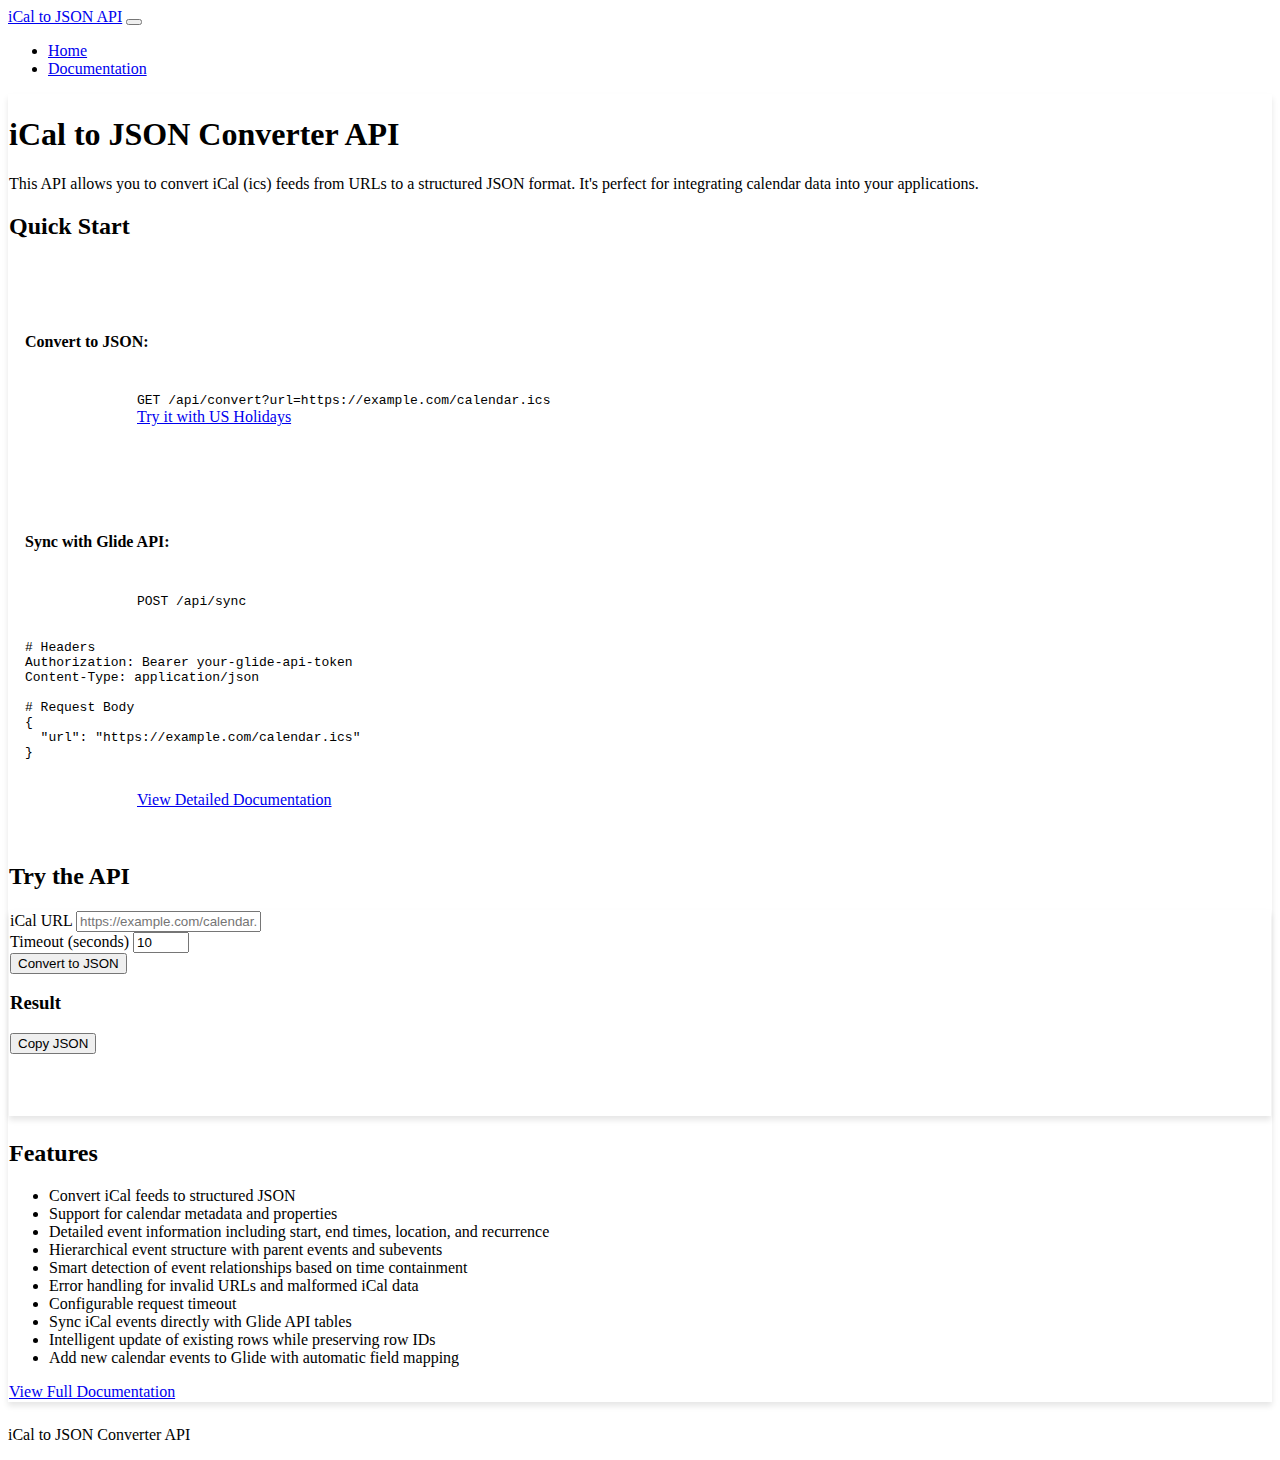
<file: templates/index.html>
<!DOCTYPE html>
<html lang="en" data-bs-theme="dark">
<head>
    <meta charset="UTF-8">
    <meta name="viewport" content="width=device-width, initial-scale=1.0">
    <title>iCal to JSON Converter API</title>
    <link rel="stylesheet" href="https://cdn.replit.com/agent/bootstrap-agent-dark-theme.min.css">
    <link rel="stylesheet" href="/static/css/style.css">
</head>
<body>
    <nav class="navbar navbar-expand-lg navbar-dark bg-dark">
        <div class="container">
            <a class="navbar-brand" href="/">iCal to JSON API</a>
            <button class="navbar-toggler" type="button" data-bs-toggle="collapse" data-bs-target="#navbarNav" aria-controls="navbarNav" aria-expanded="false" aria-label="Toggle navigation">
                <span class="navbar-toggler-icon"></span>
            </button>
            <div class="collapse navbar-collapse" id="navbarNav">
                <ul class="navbar-nav ms-auto">
                    <li class="nav-item">
                        <a class="nav-link active" href="/">Home</a>
                    </li>
                    <li class="nav-item">
                        <a class="nav-link" href="/documentation">Documentation</a>
                    </li>
                </ul>
            </div>
        </div>
    </nav>

    <div class="container mt-4">
        <div class="row">
            <div class="col-lg-12">
                <div class="card">
                    <div class="card-header">
                        <h1 class="card-title">iCal to JSON Converter API</h1>
                    </div>
                    <div class="card-body">
                        <p class="lead">
                            This API allows you to convert iCal (ics) feeds from URLs to a structured JSON format. 
                            It's perfect for integrating calendar data into your applications.
                        </p>
                        <h2>Quick Start</h2>
                        <div class="code-block">
                            <h4>Convert to JSON:</h4>
                            <code class="d-block mb-3">GET /api/convert?url=https://example.com/calendar.ics</code>
                            <a href="/api/convert?url=https://calendar.google.com/calendar/ical/en.usa%23holiday%40group.v.calendar.google.com/public/basic.ics" class="btn btn-primary" target="_blank">Try it with US Holidays</a>
                        </div>
                        
                        <div class="code-block mt-4">
                            <h4>Sync with Glide API:</h4>
                            <code class="d-block mb-3">POST /api/sync</code>
                            <pre class="mb-3">
# Headers
Authorization: Bearer your-glide-api-token
Content-Type: application/json

# Request Body
{
  "url": "https://example.com/calendar.ics"
}
</pre>
                            <a href="/documentation#endpoints" class="btn btn-info">View Detailed Documentation</a>
                        </div>
                        
                        <h2 class="mt-4">Try the API</h2>
                        <div class="card">
                            <div class="card-body">
                                <form id="apiForm" class="mb-3">
                                    <div class="mb-3">
                                        <label for="urlInput" class="form-label">iCal URL</label>
                                        <input type="url" class="form-control" id="urlInput" placeholder="https://example.com/calendar.ics" required>
                                    </div>
                                    <div class="mb-3">
                                        <label for="timeoutInput" class="form-label">Timeout (seconds)</label>
                                        <input type="number" class="form-control" id="timeoutInput" value="10" min="1" max="60">
                                    </div>
                                    <button type="submit" class="btn btn-primary">Convert to JSON</button>
                                </form>
                                
                                <div id="resultContainer" class="d-none mt-4">
                                    <h3>Result</h3>
                                    <div class="mb-2">
                                        <button id="copyBtn" class="btn btn-sm btn-secondary">Copy JSON</button>
                                    </div>
                                    <pre id="jsonResult" class="code-block"></pre>
                                </div>
                            </div>
                        </div>
                        
                        <h2 class="mt-4">Features</h2>
                        <ul class="list-group mb-4">
                            <li class="list-group-item">Convert iCal feeds to structured JSON</li>
                            <li class="list-group-item">Support for calendar metadata and properties</li>
                            <li class="list-group-item">Detailed event information including start, end times, location, and recurrence</li>
                            <li class="list-group-item">Hierarchical event structure with parent events and subevents</li>
                            <li class="list-group-item">Smart detection of event relationships based on time containment</li>
                            <li class="list-group-item">Error handling for invalid URLs and malformed iCal data</li>
                            <li class="list-group-item">Configurable request timeout</li>
                            <li class="list-group-item bg-info bg-opacity-25">Sync iCal events directly with Glide API tables</li>
                            <li class="list-group-item bg-info bg-opacity-25">Intelligent update of existing rows while preserving row IDs</li>
                            <li class="list-group-item bg-info bg-opacity-25">Add new calendar events to Glide with automatic field mapping</li>
                        </ul>
                        
                        <div class="text-center">
                            <a href="/documentation" class="btn btn-lg btn-info">View Full Documentation</a>
                        </div>
                    </div>
                </div>
            </div>
        </div>
    </div>

    <footer class="mt-5 py-3 bg-dark">
        <div class="container text-center">
            <p class="text-muted mb-0">iCal to JSON Converter API</p>
        </div>
    </footer>

    <script>
        document.getElementById('apiForm').addEventListener('submit', async function(e) {
            e.preventDefault();
            
            const urlInput = document.getElementById('urlInput').value;
            const timeoutInput = document.getElementById('timeoutInput').value;
            const resultContainer = document.getElementById('resultContainer');
            const jsonResult = document.getElementById('jsonResult');
            
            try {
                // Show loading state
                jsonResult.textContent = 'Loading...';
                resultContainer.classList.remove('d-none');
                
                // Build API URL
                const apiUrl = `/api/convert?url=${encodeURIComponent(urlInput)}&timeout=${encodeURIComponent(timeoutInput)}`;
                
                // Make request
                const response = await fetch(apiUrl);
                const data = await response.json();
                
                // Display JSON result
                jsonResult.textContent = JSON.stringify(data, null, 2);
            } catch (error) {
                jsonResult.textContent = `Error: ${error.message}`;
            }
        });
        
        document.getElementById('copyBtn').addEventListener('click', function() {
            const jsonText = document.getElementById('jsonResult').textContent;
            navigator.clipboard.writeText(jsonText)
                .then(() => {
                    alert('JSON copied to clipboard!');
                })
                .catch(err => {
                    console.error('Failed to copy: ', err);
                });
        });
    </script>
</body>
</html>
</file>
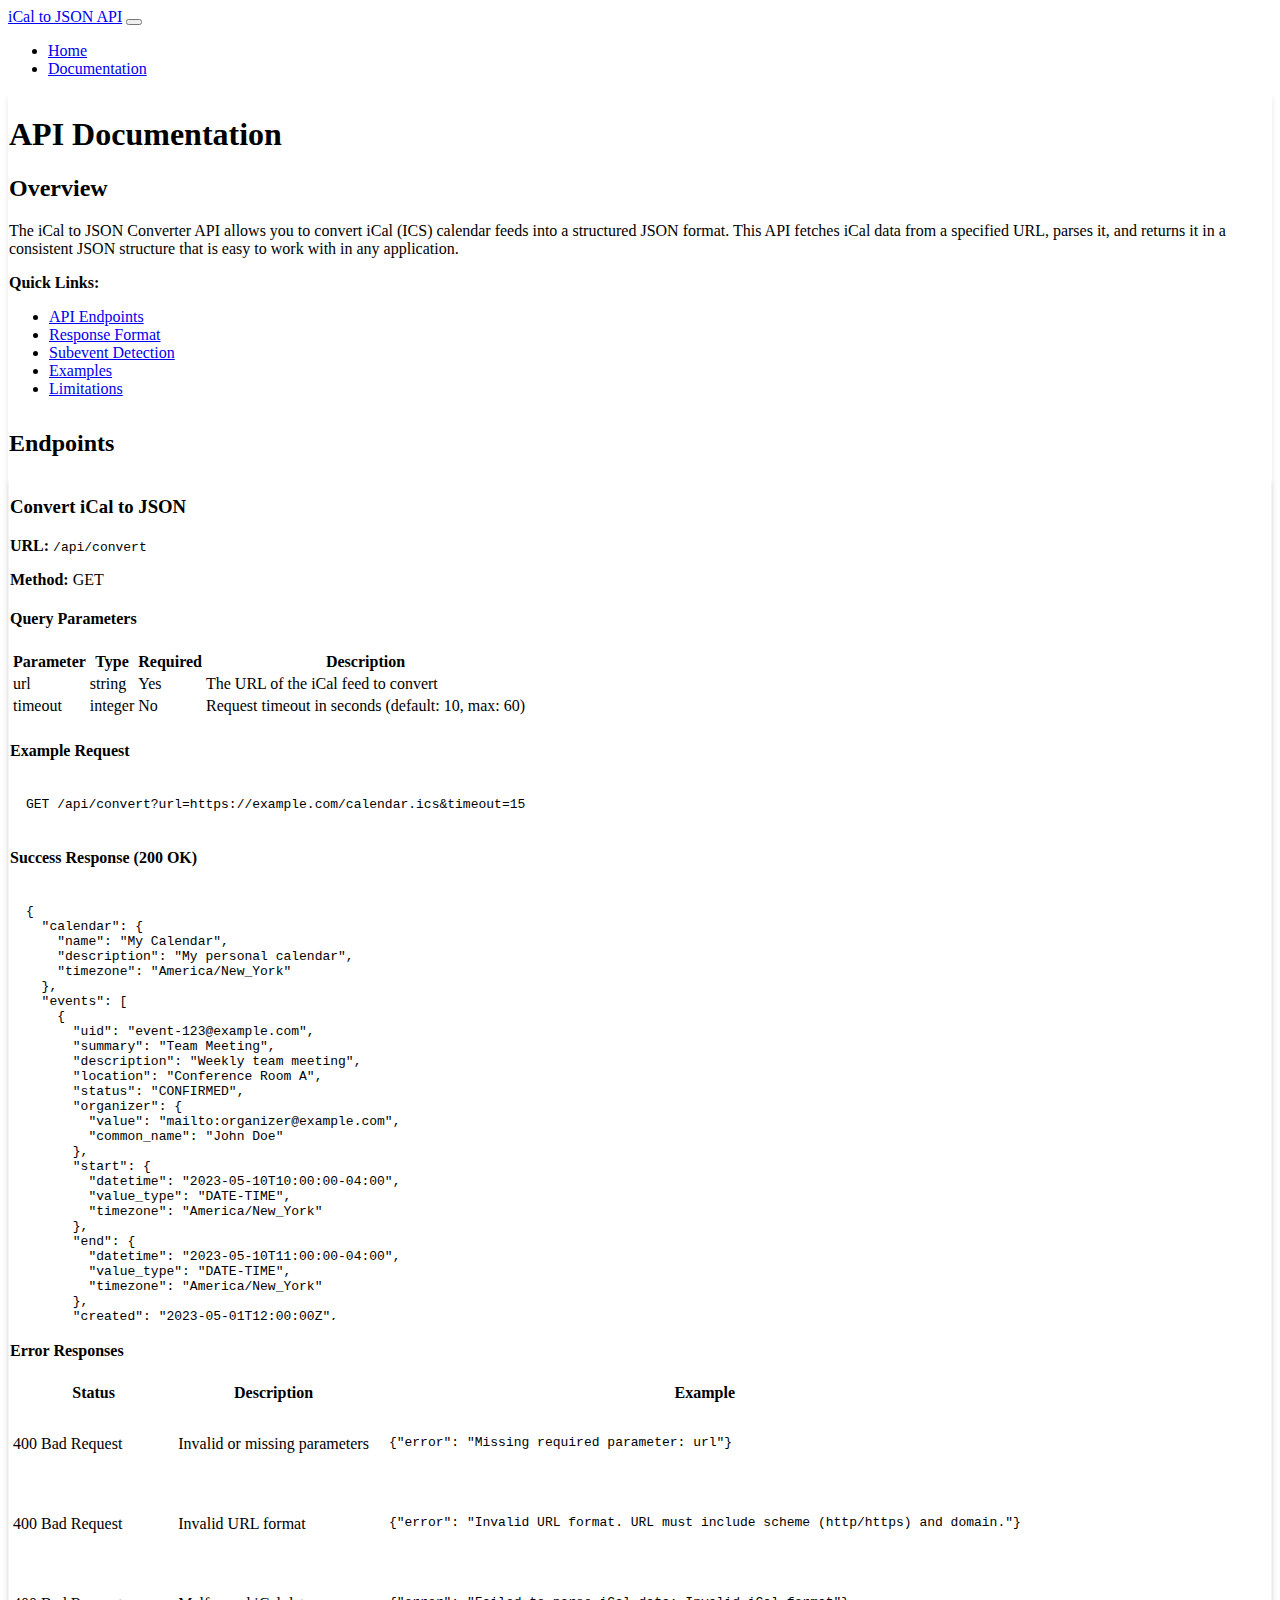
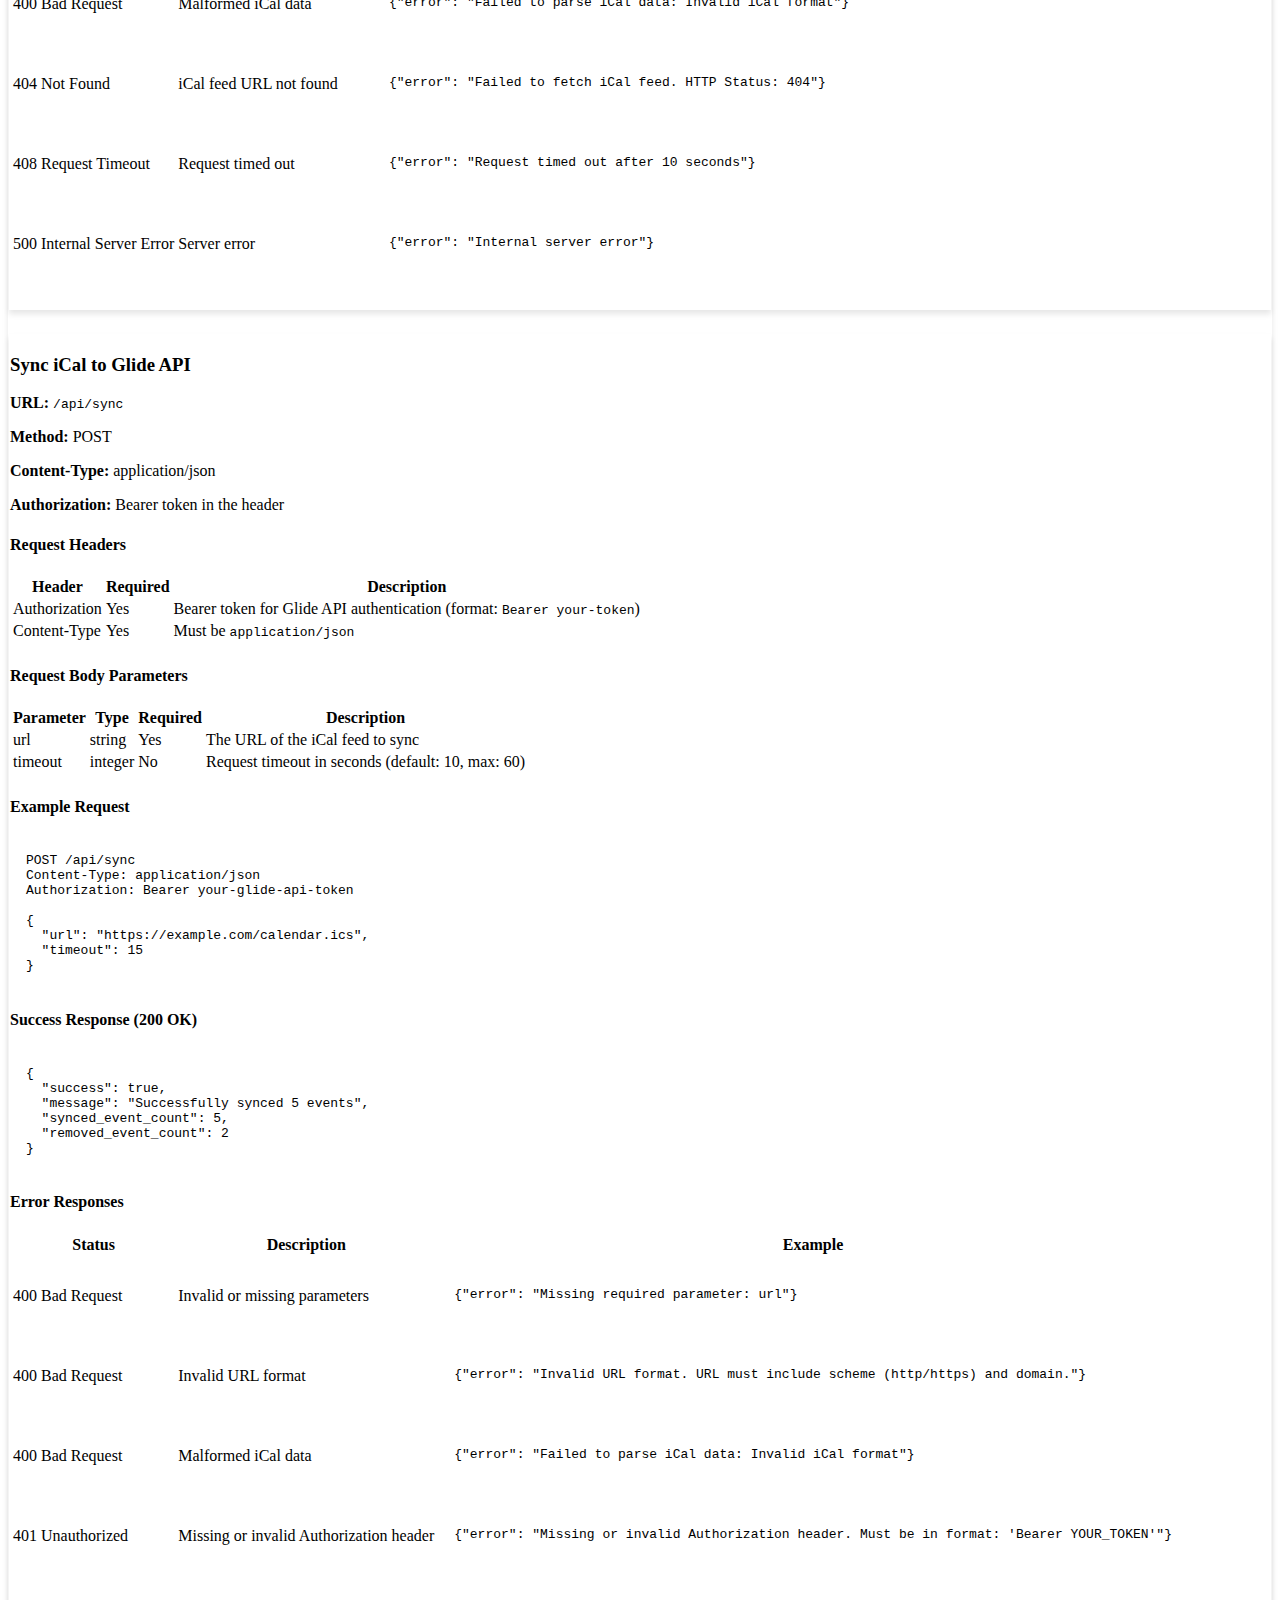
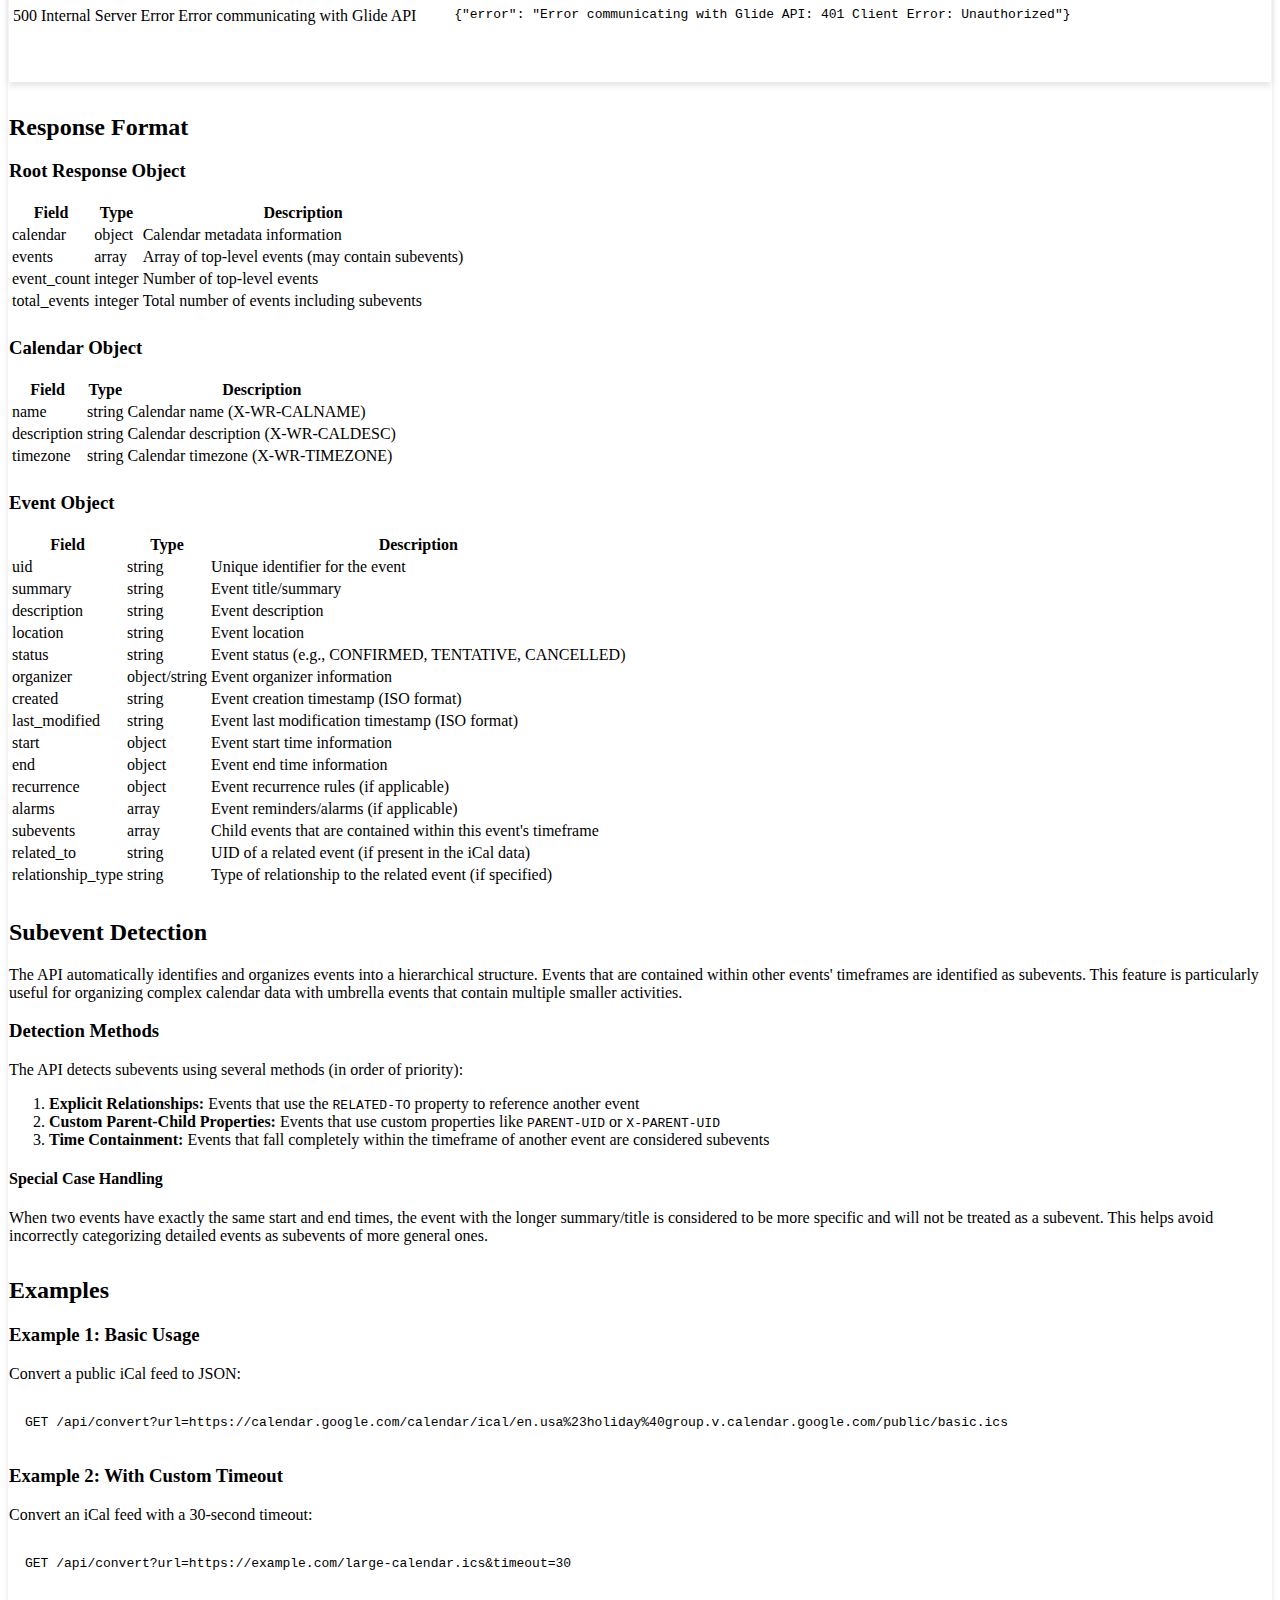
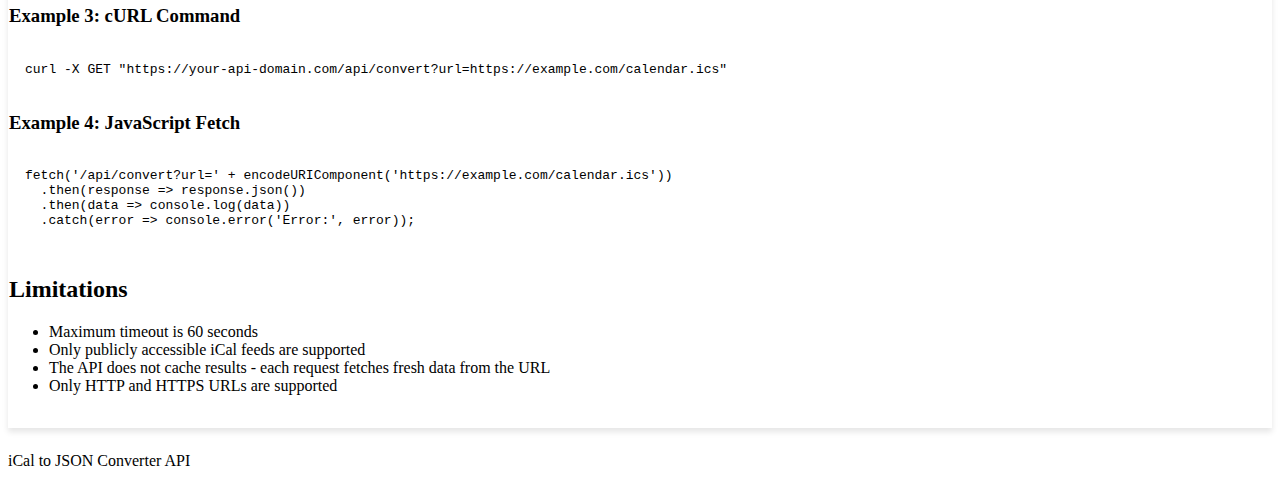
<file: templates/documentation.html>
<!DOCTYPE html>
<html lang="en" data-bs-theme="dark">
<head>
    <meta charset="UTF-8">
    <meta name="viewport" content="width=device-width, initial-scale=1.0">
    <title>API Documentation - iCal to JSON Converter</title>
    <link rel="stylesheet" href="https://cdn.replit.com/agent/bootstrap-agent-dark-theme.min.css">
    <link rel="stylesheet" href="/static/css/style.css">
</head>
<body>
    <nav class="navbar navbar-expand-lg navbar-dark bg-dark">
        <div class="container">
            <a class="navbar-brand" href="/">iCal to JSON API</a>
            <button class="navbar-toggler" type="button" data-bs-toggle="collapse" data-bs-target="#navbarNav" aria-controls="navbarNav" aria-expanded="false" aria-label="Toggle navigation">
                <span class="navbar-toggler-icon"></span>
            </button>
            <div class="collapse navbar-collapse" id="navbarNav">
                <ul class="navbar-nav ms-auto">
                    <li class="nav-item">
                        <a class="nav-link" href="/">Home</a>
                    </li>
                    <li class="nav-item">
                        <a class="nav-link active" href="/documentation">Documentation</a>
                    </li>
                </ul>
            </div>
        </div>
    </nav>

    <div class="container mt-4">
        <div class="row">
            <div class="col-lg-12">
                <div class="card">
                    <div class="card-header">
                        <h1 class="card-title">API Documentation</h1>
                    </div>
                    <div class="card-body">
                        <section id="overview" class="mb-5">
                            <h2>Overview</h2>
                            <p>
                                The iCal to JSON Converter API allows you to convert iCal (ICS) calendar feeds into a 
                                structured JSON format. This API fetches iCal data from a specified URL, parses it, and 
                                returns it in a consistent JSON structure that is easy to work with in any application.
                            </p>
                            
                            <div class="alert alert-secondary">
                                <strong>Quick Links:</strong>
                                <ul class="mb-0 list-inline">
                                    <li class="list-inline-item"><a href="#endpoints">API Endpoints</a></li>
                                    <li class="list-inline-item"><a href="#response-format">Response Format</a></li>
                                    <li class="list-inline-item"><a href="#subevent-detection">Subevent Detection</a></li>
                                    <li class="list-inline-item"><a href="#examples">Examples</a></li>
                                    <li class="list-inline-item"><a href="#limitations">Limitations</a></li>
                                </ul>
                            </div>
                        </section>

                        <section id="endpoints" class="mb-5">
                            <h2>Endpoints</h2>
                            
                            <div class="card mb-4">
                                <div class="card-header">
                                    <h3 class="h5 mb-0">Convert iCal to JSON</h3>
                                </div>
                                <div class="card-body">
                                    <p><strong>URL:</strong> <code>/api/convert</code></p>
                                    <p><strong>Method:</strong> GET</p>
                                    
                                    <h4>Query Parameters</h4>
                                    <table class="table table-bordered">
                                        <thead>
                                            <tr>
                                                <th>Parameter</th>
                                                <th>Type</th>
                                                <th>Required</th>
                                                <th>Description</th>
                                            </tr>
                                        </thead>
                                        <tbody>
                                            <tr>
                                                <td>url</td>
                                                <td>string</td>
                                                <td>Yes</td>
                                                <td>The URL of the iCal feed to convert</td>
                                            </tr>
                                            <tr>
                                                <td>timeout</td>
                                                <td>integer</td>
                                                <td>No</td>
                                                <td>Request timeout in seconds (default: 10, max: 60)</td>
                                            </tr>
                                        </tbody>
                                    </table>
                                    
                                    <h4>Example Request</h4>
                                    <pre class="code-block">GET /api/convert?url=https://example.com/calendar.ics&timeout=15</pre>
                                    
                                    <h4>Success Response (200 OK)</h4>
                                    <pre class="code-block">
{
  "calendar": {
    "name": "My Calendar",
    "description": "My personal calendar",
    "timezone": "America/New_York"
  },
  "events": [
    {
      "uid": "event-123@example.com",
      "summary": "Team Meeting",
      "description": "Weekly team meeting",
      "location": "Conference Room A",
      "status": "CONFIRMED",
      "organizer": {
        "value": "mailto:organizer@example.com",
        "common_name": "John Doe"
      },
      "start": {
        "datetime": "2023-05-10T10:00:00-04:00",
        "value_type": "DATE-TIME",
        "timezone": "America/New_York"
      },
      "end": {
        "datetime": "2023-05-10T11:00:00-04:00",
        "value_type": "DATE-TIME",
        "timezone": "America/New_York"
      },
      "created": "2023-05-01T12:00:00Z",
      "last_modified": "2023-05-01T12:00:00Z",
      "recurrence": {
        "FREQ": "WEEKLY",
        "BYDAY": ["MO"]
      },
      "subevents": [
        {
          "uid": "subevent-456@example.com",
          "summary": "Sprint Planning",
          "description": "Planning session for next sprint",
          "location": "Conference Room A",
          "status": "CONFIRMED",
          "start": {
            "datetime": "2023-05-10T10:00:00-04:00",
            "value_type": "DATE-TIME",
            "timezone": "America/New_York"
          },
          "end": {
            "datetime": "2023-05-10T10:30:00-04:00",
            "value_type": "DATE-TIME",
            "timezone": "America/New_York"
          }
        }
      ]
    }
  ],
  "event_count": 1,
  "total_events": 2
}
</pre>

                                    <h4>Error Responses</h4>
                                    <table class="table table-bordered">
                                        <thead>
                                            <tr>
                                                <th>Status</th>
                                                <th>Description</th>
                                                <th>Example</th>
                                            </tr>
                                        </thead>
                                        <tbody>
                                            <tr>
                                                <td>400 Bad Request</td>
                                                <td>Invalid or missing parameters</td>
                                                <td><pre class="code-block">{"error": "Missing required parameter: url"}</pre></td>
                                            </tr>
                                            <tr>
                                                <td>400 Bad Request</td>
                                                <td>Invalid URL format</td>
                                                <td><pre class="code-block">{"error": "Invalid URL format. URL must include scheme (http/https) and domain."}</pre></td>
                                            </tr>
                                            <tr>
                                                <td>400 Bad Request</td>
                                                <td>Malformed iCal data</td>
                                                <td><pre class="code-block">{"error": "Failed to parse iCal data: Invalid iCal format"}</pre></td>
                                            </tr>
                                            <tr>
                                                <td>404 Not Found</td>
                                                <td>iCal feed URL not found</td>
                                                <td><pre class="code-block">{"error": "Failed to fetch iCal feed. HTTP Status: 404"}</pre></td>
                                            </tr>
                                            <tr>
                                                <td>408 Request Timeout</td>
                                                <td>Request timed out</td>
                                                <td><pre class="code-block">{"error": "Request timed out after 10 seconds"}</pre></td>
                                            </tr>
                                            <tr>
                                                <td>500 Internal Server Error</td>
                                                <td>Server error</td>
                                                <td><pre class="code-block">{"error": "Internal server error"}</pre></td>
                                            </tr>
                                        </tbody>
                                    </table>
                                </div>
                            </div>

                            <div class="card mb-4">
                                <div class="card-header">
                                    <h3 class="h5 mb-0">Sync iCal to Glide API</h3>
                                </div>
                                <div class="card-body">
                                    <p><strong>URL:</strong> <code>/api/sync</code></p>
                                    <p><strong>Method:</strong> POST</p>
                                    <p><strong>Content-Type:</strong> application/json</p>
                                    <p><strong>Authorization:</strong> Bearer token in the header</p>
                                    
                                    <h4>Request Headers</h4>
                                    <table class="table table-bordered">
                                        <thead>
                                            <tr>
                                                <th>Header</th>
                                                <th>Required</th>
                                                <th>Description</th>
                                            </tr>
                                        </thead>
                                        <tbody>
                                            <tr>
                                                <td>Authorization</td>
                                                <td>Yes</td>
                                                <td>Bearer token for Glide API authentication (format: <code>Bearer your-token</code>)</td>
                                            </tr>
                                            <tr>
                                                <td>Content-Type</td>
                                                <td>Yes</td>
                                                <td>Must be <code>application/json</code></td>
                                            </tr>
                                        </tbody>
                                    </table>
                                    
                                    <h4>Request Body Parameters</h4>
                                    <table class="table table-bordered">
                                        <thead>
                                            <tr>
                                                <th>Parameter</th>
                                                <th>Type</th>
                                                <th>Required</th>
                                                <th>Description</th>
                                            </tr>
                                        </thead>
                                        <tbody>
                                            <tr>
                                                <td>url</td>
                                                <td>string</td>
                                                <td>Yes</td>
                                                <td>The URL of the iCal feed to sync</td>
                                            </tr>
                                            <tr>
                                                <td>timeout</td>
                                                <td>integer</td>
                                                <td>No</td>
                                                <td>Request timeout in seconds (default: 10, max: 60)</td>
                                            </tr>
                                        </tbody>
                                    </table>
                                    
                                    <h4>Example Request</h4>
                                    <pre class="code-block">
POST /api/sync
Content-Type: application/json
Authorization: Bearer your-glide-api-token

{
  "url": "https://example.com/calendar.ics",
  "timeout": 15
}
</pre>
                                    
                                    <h4>Success Response (200 OK)</h4>
                                    <pre class="code-block">
{
  "success": true,
  "message": "Successfully synced 5 events",
  "synced_event_count": 5,
  "removed_event_count": 2
}
</pre>
                                    
                                    <h4>Error Responses</h4>
                                    <table class="table table-bordered">
                                        <thead>
                                            <tr>
                                                <th>Status</th>
                                                <th>Description</th>
                                                <th>Example</th>
                                            </tr>
                                        </thead>
                                        <tbody>
                                            <tr>
                                                <td>400 Bad Request</td>
                                                <td>Invalid or missing parameters</td>
                                                <td><pre class="code-block">{"error": "Missing required parameter: url"}</pre></td>
                                            </tr>
                                            <tr>
                                                <td>400 Bad Request</td>
                                                <td>Invalid URL format</td>
                                                <td><pre class="code-block">{"error": "Invalid URL format. URL must include scheme (http/https) and domain."}</pre></td>
                                            </tr>
                                            <tr>
                                                <td>400 Bad Request</td>
                                                <td>Malformed iCal data</td>
                                                <td><pre class="code-block">{"error": "Failed to parse iCal data: Invalid iCal format"}</pre></td>
                                            </tr>
                                            <tr>
                                                <td>401 Unauthorized</td>
                                                <td>Missing or invalid Authorization header</td>
                                                <td><pre class="code-block">{"error": "Missing or invalid Authorization header. Must be in format: 'Bearer YOUR_TOKEN'"}</pre></td>
                                            </tr>
                                            <tr>
                                                <td>500 Internal Server Error</td>
                                                <td>Error communicating with Glide API</td>
                                                <td><pre class="code-block">{"error": "Error communicating with Glide API: 401 Client Error: Unauthorized"}</pre></td>
                                            </tr>
                                        </tbody>
                                    </table>
                                </div>
                            </div>
                        </section>

                        <section id="response-format" class="mb-5">
                            <h2>Response Format</h2>
                            
                            <h3>Root Response Object</h3>
                            <table class="table table-bordered">
                                <thead>
                                    <tr>
                                        <th>Field</th>
                                        <th>Type</th>
                                        <th>Description</th>
                                    </tr>
                                </thead>
                                <tbody>
                                    <tr>
                                        <td>calendar</td>
                                        <td>object</td>
                                        <td>Calendar metadata information</td>
                                    </tr>
                                    <tr>
                                        <td>events</td>
                                        <td>array</td>
                                        <td>Array of top-level events (may contain subevents)</td>
                                    </tr>
                                    <tr>
                                        <td>event_count</td>
                                        <td>integer</td>
                                        <td>Number of top-level events</td>
                                    </tr>
                                    <tr>
                                        <td>total_events</td>
                                        <td>integer</td>
                                        <td>Total number of events including subevents</td>
                                    </tr>
                                </tbody>
                            </table>
                            
                            <h3>Calendar Object</h3>
                            <table class="table table-bordered">
                                <thead>
                                    <tr>
                                        <th>Field</th>
                                        <th>Type</th>
                                        <th>Description</th>
                                    </tr>
                                </thead>
                                <tbody>
                                    <tr>
                                        <td>name</td>
                                        <td>string</td>
                                        <td>Calendar name (X-WR-CALNAME)</td>
                                    </tr>
                                    <tr>
                                        <td>description</td>
                                        <td>string</td>
                                        <td>Calendar description (X-WR-CALDESC)</td>
                                    </tr>
                                    <tr>
                                        <td>timezone</td>
                                        <td>string</td>
                                        <td>Calendar timezone (X-WR-TIMEZONE)</td>
                                    </tr>
                                </tbody>
                            </table>
                            
                            <h3>Event Object</h3>
                            <table class="table table-bordered">
                                <thead>
                                    <tr>
                                        <th>Field</th>
                                        <th>Type</th>
                                        <th>Description</th>
                                    </tr>
                                </thead>
                                <tbody>
                                    <tr>
                                        <td>uid</td>
                                        <td>string</td>
                                        <td>Unique identifier for the event</td>
                                    </tr>
                                    <tr>
                                        <td>summary</td>
                                        <td>string</td>
                                        <td>Event title/summary</td>
                                    </tr>
                                    <tr>
                                        <td>description</td>
                                        <td>string</td>
                                        <td>Event description</td>
                                    </tr>
                                    <tr>
                                        <td>location</td>
                                        <td>string</td>
                                        <td>Event location</td>
                                    </tr>
                                    <tr>
                                        <td>status</td>
                                        <td>string</td>
                                        <td>Event status (e.g., CONFIRMED, TENTATIVE, CANCELLED)</td>
                                    </tr>
                                    <tr>
                                        <td>organizer</td>
                                        <td>object/string</td>
                                        <td>Event organizer information</td>
                                    </tr>
                                    <tr>
                                        <td>created</td>
                                        <td>string</td>
                                        <td>Event creation timestamp (ISO format)</td>
                                    </tr>
                                    <tr>
                                        <td>last_modified</td>
                                        <td>string</td>
                                        <td>Event last modification timestamp (ISO format)</td>
                                    </tr>
                                    <tr>
                                        <td>start</td>
                                        <td>object</td>
                                        <td>Event start time information</td>
                                    </tr>
                                    <tr>
                                        <td>end</td>
                                        <td>object</td>
                                        <td>Event end time information</td>
                                    </tr>
                                    <tr>
                                        <td>recurrence</td>
                                        <td>object</td>
                                        <td>Event recurrence rules (if applicable)</td>
                                    </tr>
                                    <tr>
                                        <td>alarms</td>
                                        <td>array</td>
                                        <td>Event reminders/alarms (if applicable)</td>
                                    </tr>
                                    <tr>
                                        <td>subevents</td>
                                        <td>array</td>
                                        <td>Child events that are contained within this event's timeframe</td>
                                    </tr>
                                    <tr>
                                        <td>related_to</td>
                                        <td>string</td>
                                        <td>UID of a related event (if present in the iCal data)</td>
                                    </tr>
                                    <tr>
                                        <td>relationship_type</td>
                                        <td>string</td>
                                        <td>Type of relationship to the related event (if specified)</td>
                                    </tr>
                                </tbody>
                            </table>
                        </section>

                        <section id="subevent-detection" class="mb-5">
                            <h2>Subevent Detection</h2>
                            <p>
                                The API automatically identifies and organizes events into a hierarchical structure. 
                                Events that are contained within other events' timeframes are identified as subevents.
                                This feature is particularly useful for organizing complex calendar data with umbrella events 
                                that contain multiple smaller activities.
                            </p>
                            
                            <h3>Detection Methods</h3>
                            <p>The API detects subevents using several methods (in order of priority):</p>
                            <ol>
                                <li>
                                    <strong>Explicit Relationships:</strong> Events that use the <code>RELATED-TO</code> property to reference another event
                                </li>
                                <li>
                                    <strong>Custom Parent-Child Properties:</strong> Events that use custom properties like <code>PARENT-UID</code> or <code>X-PARENT-UID</code>
                                </li>
                                <li>
                                    <strong>Time Containment:</strong> Events that fall completely within the timeframe of another event are considered subevents
                                </li>
                            </ol>
                            
                            <div class="alert alert-info">
                                <h4>Special Case Handling</h4>
                                <p>
                                    When two events have exactly the same start and end times, the event with the longer summary/title 
                                    is considered to be more specific and will not be treated as a subevent. This helps avoid 
                                    incorrectly categorizing detailed events as subevents of more general ones.
                                </p>
                            </div>
                        </section>

                        <section id="examples" class="mb-5">
                            <h2>Examples</h2>
                            
                            <h3>Example 1: Basic Usage</h3>
                            <p>Convert a public iCal feed to JSON:</p>
                            <pre class="code-block">GET /api/convert?url=https://calendar.google.com/calendar/ical/en.usa%23holiday%40group.v.calendar.google.com/public/basic.ics</pre>
                            
                            <h3>Example 2: With Custom Timeout</h3>
                            <p>Convert an iCal feed with a 30-second timeout:</p>
                            <pre class="code-block">GET /api/convert?url=https://example.com/large-calendar.ics&timeout=30</pre>
                            
                            <h3>Example 3: cURL Command</h3>
                            <pre class="code-block">curl -X GET "https://your-api-domain.com/api/convert?url=https://example.com/calendar.ics"</pre>
                            
                            <h3>Example 4: JavaScript Fetch</h3>
                            <pre class="code-block">
fetch('/api/convert?url=' + encodeURIComponent('https://example.com/calendar.ics'))
  .then(response => response.json())
  .then(data => console.log(data))
  .catch(error => console.error('Error:', error));
</pre>
                        </section>

                        <section id="limitations" class="mb-5">
                            <h2>Limitations</h2>
                            <ul class="list-group">
                                <li class="list-group-item">Maximum timeout is 60 seconds</li>
                                <li class="list-group-item">Only publicly accessible iCal feeds are supported</li>
                                <li class="list-group-item">The API does not cache results - each request fetches fresh data from the URL</li>
                                <li class="list-group-item">Only HTTP and HTTPS URLs are supported</li>
                            </ul>
                        </section>
                    </div>
                </div>
            </div>
        </div>
    </div>

    <footer class="mt-5 py-3 bg-dark">
        <div class="container text-center">
            <p class="text-muted mb-0">iCal to JSON Converter API</p>
        </div>
    </footer>
</body>
</html>
</file>
<file: static/css/style.css>
/* Custom styling to complement the Bootstrap theme */

.code-block {
    background-color: var(--bs-dark);
    color: var(--bs-light);
    padding: 1rem;
    border-radius: 0.375rem;
    white-space: pre-wrap;
    word-break: break-word;
    overflow-x: auto;
}

pre.code-block {
    margin-bottom: 1rem;
    max-height: 400px;
}

.card {
    margin-bottom: 1.5rem;
}

/* Styling for documentation page */
section {
    margin-bottom: 2rem;
}

/* Custom card with better contrast */
.card {
    border: 1px solid rgba(255, 255, 255, 0.1);
    box-shadow: 0 4px 6px rgba(0, 0, 0, 0.1);
}

.table {
    margin-bottom: 1.5rem;
}

/* Responsive adjustments */
@media (max-width: 768px) {
    pre.code-block {
        font-size: 0.85rem;
    }
    
    .card-body {
        padding: 1rem;
    }
}

/* Scrollbar styling for code blocks */
pre.code-block::-webkit-scrollbar {
    width: 8px;
    height: 8px;
}

pre.code-block::-webkit-scrollbar-track {
    background: rgba(255, 255, 255, 0.1);
    border-radius: 4px;
}

pre.code-block::-webkit-scrollbar-thumb {
    background-color: rgba(255, 255, 255, 0.3);
    border-radius: 4px;
}

pre.code-block::-webkit-scrollbar-thumb:hover {
    background-color: rgba(255, 255, 255, 0.4);
}
</file>
